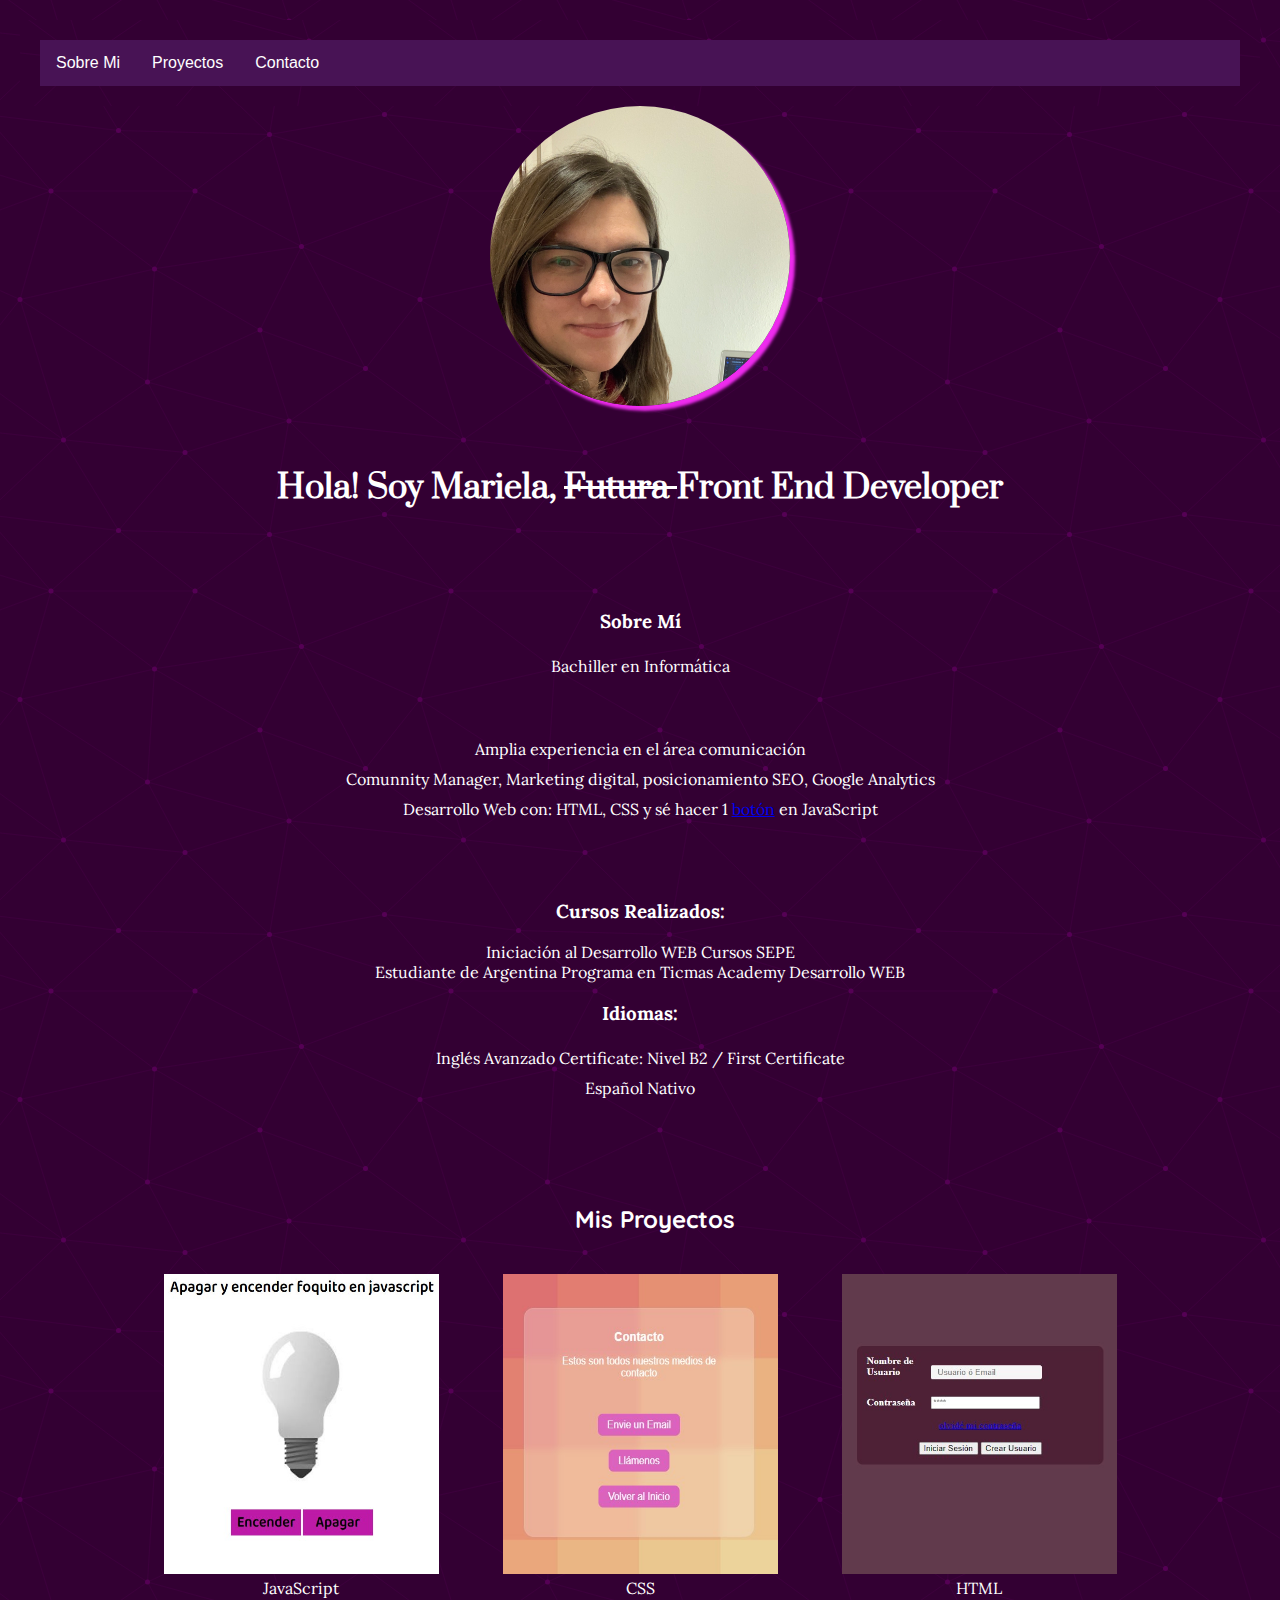
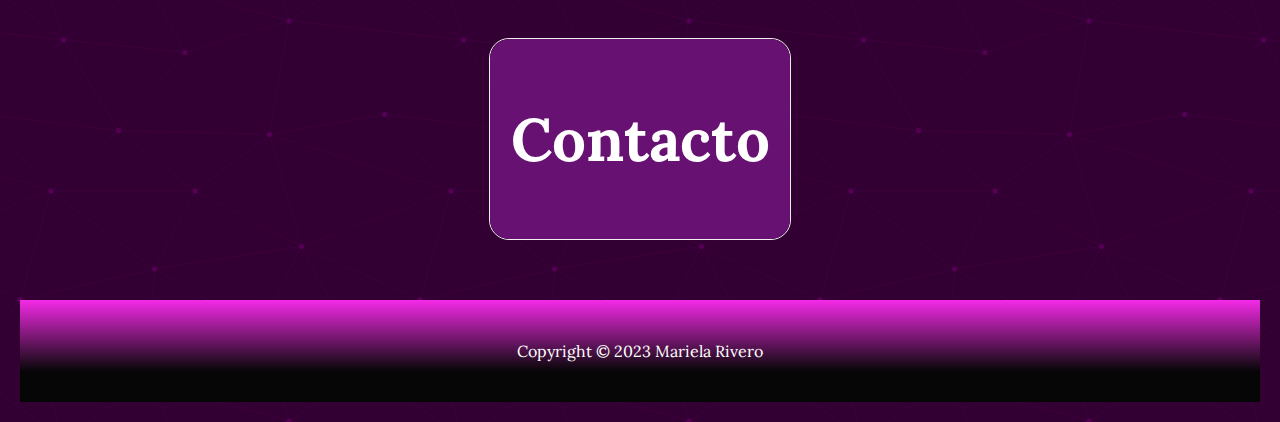
<file: Index.html>
<!DOCTYPE html>
<html lang="es">
<head>
    <meta charset="UTF-8">
    <meta http-equiv="X-UA-Compatible" content="IE=edge">
    <meta name="viewport" content="width=device-width, initial-scale=1.0">
    <title>Mi curriculum</title>
  <link rel="stylesheet" type="text/css" href="styles.css">
</head>
<body>
  <header>
    <link rel="preconnect" href="https://fonts.googleapis.com">
    <link rel="preconnect" href="https://fonts.gstatic.com" crossorigin>
    <link href="https://fonts.googleapis.com/css2?family=Lora:ital@1&family=Prata&display=swap" rel="stylesheet">
    <link rel="preconnect" href="https://fonts.googleapis.com">
    <link rel="preconnect" href="https://fonts.gstatic.com" crossorigin>
    <link href="https://fonts.googleapis.com/css2?family=Lora:ital@1&family=Prata&family=Quicksand:wght@300&display=swap" rel="stylesheet">
    
    <div class="navbar">
        <div class="dropdown">
          <button class="dropbtn">Sobre Mi
          <i class="fa fa-caret-down"></i>
          </button>
            <div class="dropdown-content">
          <a href="#Secundario">Estudio Terciario</a>
          <a href="#Experiencia">Experiencia Laboral</a>
          <a href="#Idioma">Nivel Idiomas</a>
            </div></div> 
         <a href="#projects">Proyectos</a>
         <a href="#contacto">Contacto</a>
        
    </div>
  
  </header>
  
  <body>
    <div class="box"></div>
    <br>
    <br>
    <br>
    <h1>Hola! Soy Mariela, <del> Futura </del> Front End Developer</h1> <br>
    <br>
    <br>
    <br>
    <section id="about">
      <h3>Sobre Mí</h3>
      <p id="Secundario">Bachiller en Informática <br> </p>
        <br>
        <p id="Experiencia"> Amplia experiencia en el área comunicación <br>
         Comunnity Manager,  Marketing digital, posicionamiento SEO, Google Analytics <br>
         Desarrollo Web con: HTML, CSS y sé hacer 1 <a href="Proyecto1.html">botón</a>  en JavaScript </p><br><br>
         <H3 id="Cursos">Cursos Realizados:</H3>
         <ul>
         <li >Iniciación al Desarrollo WEB Cursos SEPE</li>
         <li>Estudiante de Argentina Programa en Ticmas Academy Desarrollo WEB </li>
         <h3 id="Idioma">Idiomas:</h3>
         <p>Inglés Avanzado Certificate: Nivel B2 / First Certificate <br>
        Español Nativo
        </p>
        
    </section>
<br>
<br><br><br>
    <section id="projects">
      <h2>Mis Proyectos</h2> <br><br>
      <div id="contenedor_principal">
    
        <div class="contenedor_imagen_texto">
        <div class="imagen"><a href="Proyecto1.html"><img src="proyecto1.jpg" width="275" height="300"></a></div>
        <div class="texto">JavaScript</div>
        </div>
       
        <div class="contenedor_imagen_texto">
        <div class="imagen"><a href="proyecto2.html"><img src="proyecto2.jpg" width="275" height="300"></a></div>
        <br>
        <div class="texto">CSS</div>
        </div>
  
        <div class="contenedor_imagen_texto">
        <div class="imagen"><a href="Proyecto3.html"><img src="proyecto3.jpg"width="275" height="300"> </a></div>
        <br>
        <div class="texto">HTML</div>
        </div>
        </div>
        </section>
 <br>

 <div class="flip-card" id="contacto">
  <div class="flip-card-inner">
    <div class="flip-card-front">
      <br>
      <h3 class="glow">Contacto </h3>
    </div>
    <div class="flip-card-back">
      <br>
      <h1>Mi Teléfono aqui</h1><br>
    </div>
  </div>
</div>
<br><br><br>


 
    </body>
  <footer>
    <p>Copyright © 2023 Mariela Rivero</p>
  </footer>
</body>
</html>
</file>
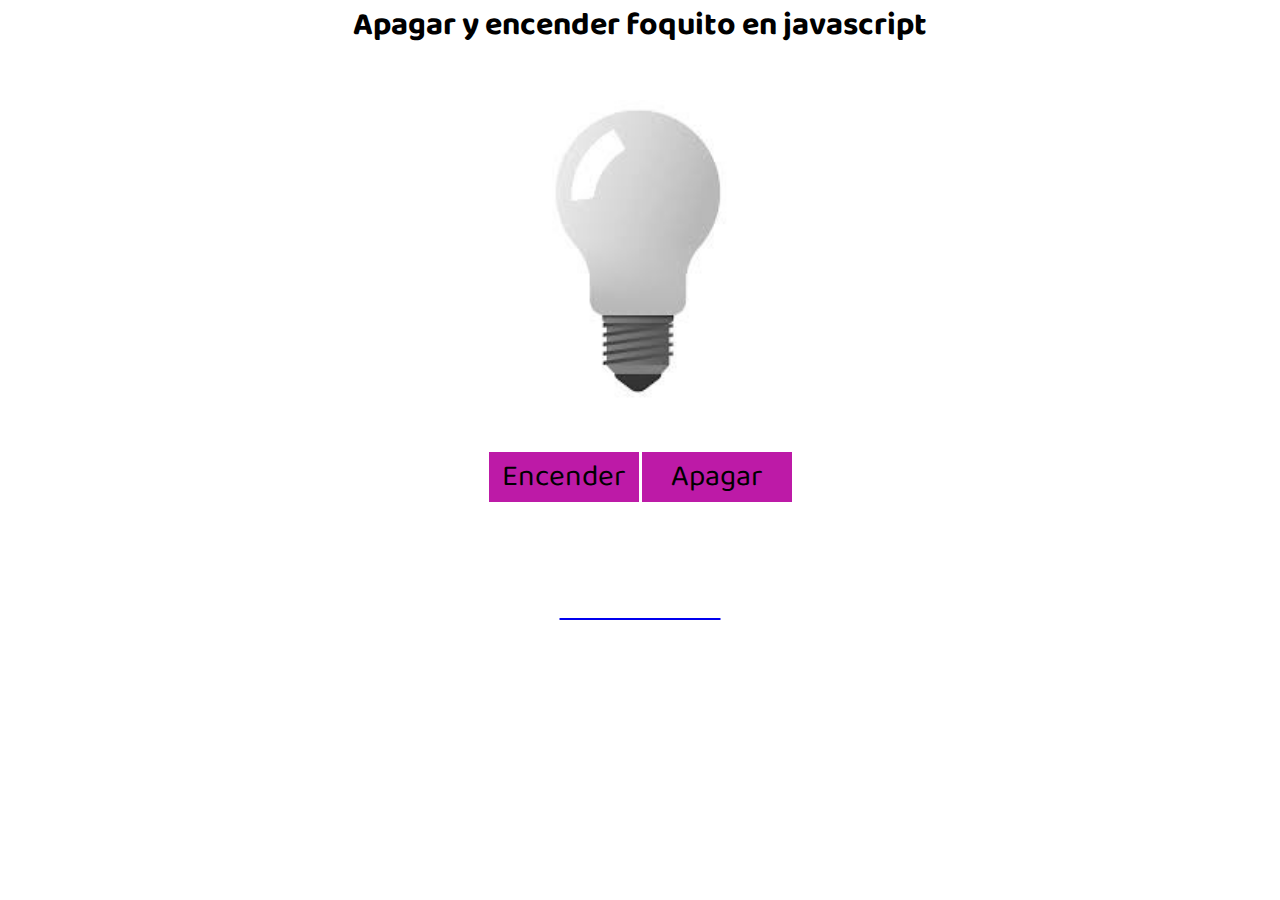
<file: Proyecto1.html>
<!DOCTYPE html>
<html lang="es">
<head>
    <meta charset="UTF-8">
    <meta http-equiv="X-UA-Compatible" content="IE=edge">
    <meta name="viewport" content="width=device-width, initial-scale=1.0">
    <title>Foquito</title>
    <link rel="stylesheet" href="projecto1.css">
</head>
<body class="body">
    <h1 id="titulo">Apagar y encender foquito en javascript</h1>
</header>
<section>
  <img src="bulboff.jpg" id="bulb" width="200">
  <div class="btn_container"><button id="on" class="bulb_btn" onclick="bulb_on()">Encender</button>
    <button id="off" class="bulb_btn" onclick="bulb_off()">Apagar</button>
  </div>
</section>
<h2>Encender de nuevo</h2>
<a href="Index.html" ><h2>volver al inicio </h2></a>

<script src="projecto1.js"></script>
    
</body>
</html>
</file>
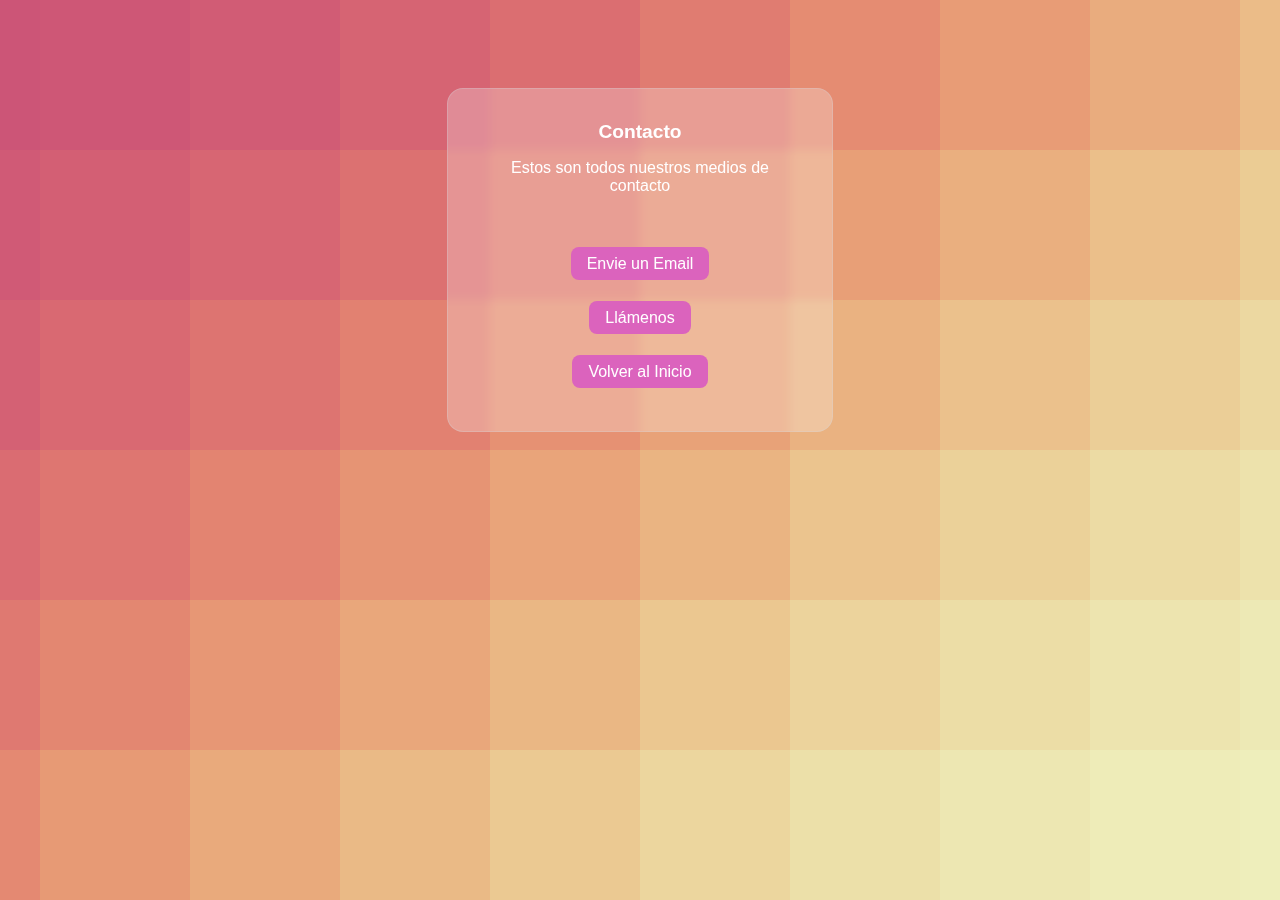
<file: proyecto2.html>
<!DOCTYPE html>
<html lang="es">
<head>
    <meta charset="UTF-8">
    <meta http-equiv="X-UA-Compatible" content="IE=edge">
    <meta name="viewport" content="width=device-width, initial-scale=1.0">
    <title>Efecto cristal CSS</title>
    <link rel="stylesheet" href="proyecto2.css">
</head>
<body>
   <div class="card">
    <h3 class="card-title">Contacto</h3>
    <p>Estos son todos nuestros medios de contacto</p><br><br>
    <a href="mailto:email@falso.com">Envie un Email</a><br><br><br>
    <a href="tel:+34987686">Llámenos</a> <br><br><br>
    <a href="Index.html">Volver al Inicio</a>   <br><br>
</div>
</body>
</html>
</file>
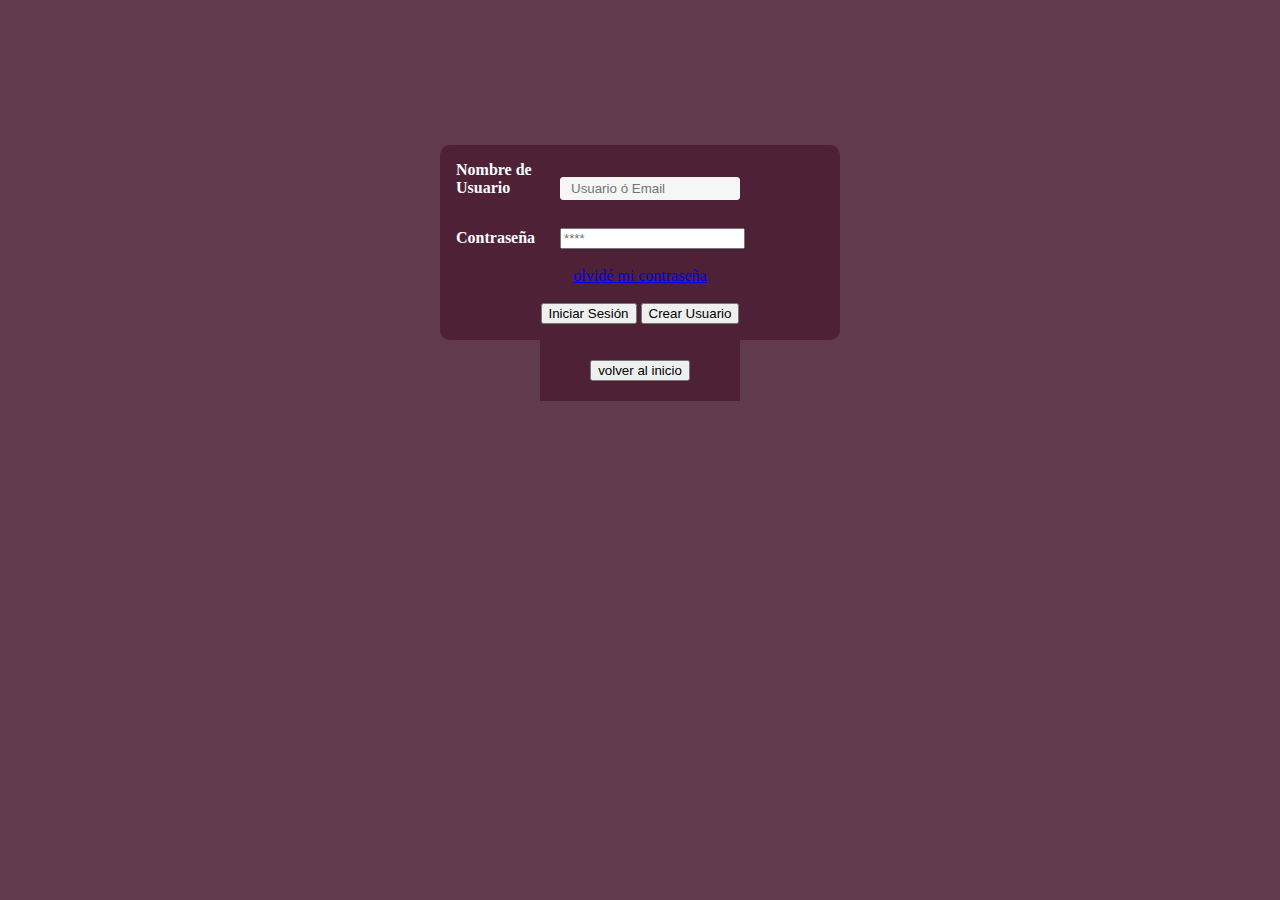
<file: Proyecto3.html>
<!DOCTYPE html>
<html lang="es">
<head>
    <meta charset="UTF-8">
    <meta http-equiv="X-UA-Compatible" content="IE=edge">
    <meta name="viewport" content="width=device-width, initial-scale=1.0">
    <title>Formulario Inicio de Sesión</title>
    <link rel="stylesheet" href="proyecto3.css">
</head>
<body>
    <div>
<form action="#" method="post" name="iniciosesion">
    <label for="usuario"> Nombre de Usuario</label>
    <input type="text" placeholder="Usuario ó Email" required> <br><br>
    <label for="Pass">Contraseña</label> 
    <input type="password" placeholder="****" required> <br><br>
    
    <div id=botones>
    <a href="recuperar.html">olvidé mi contraseña</a> <br><br> 
    <button type="submit">Iniciar Sesión</button>
    <a href="nuevousu.html"></a><button>Crear Usuario</button>
    </div>
</form>
</div id=botones>
<div id="boton">
<a href="Index.html"><button> volver al inicio </button></a>
</div>
</body>
</html>
</file>
<file: styles.css>
body {
    
    background-color: #330033;
    background-image: url("data:image/svg+xml,%3Csvg xmlns='http://www.w3.org/2000/svg' width='400' height='400' viewBox='0 0 800 800'%3E%3Cg fill='none' stroke='%23404' stroke-width='1'%3E%3Cpath d='M769 229L1037 260.9M927 880L731 737 520 660 309 538 40 599 295 764 126.5 879.5 40 599-197 493 102 382-31 229 126.5 79.5-69-63'/%3E%3Cpath d='M-31 229L237 261 390 382 603 493 308.5 537.5 101.5 381.5M370 905L295 764'/%3E%3Cpath d='M520 660L578 842 731 737 840 599 603 493 520 660 295 764 309 538 390 382 539 269 769 229 577.5 41.5 370 105 295 -36 126.5 79.5 237 261 102 382 40 599 -69 737 127 880'/%3E%3Cpath d='M520-140L578.5 42.5 731-63M603 493L539 269 237 261 370 105M902 382L539 269M390 382L102 382'/%3E%3Cpath d='M-222 42L126.5 79.5 370 105 539 269 577.5 41.5 927 80 769 229 902 382 603 493 731 737M295-36L577.5 41.5M578 842L295 764M40-201L127 80M102 382L-261 269'/%3E%3C/g%3E%3Cg fill='%23505'%3E%3Ccircle cx='769' cy='229' r='5'/%3E%3Ccircle cx='539' cy='269' r='5'/%3E%3Ccircle cx='603' cy='493' r='5'/%3E%3Ccircle cx='731' cy='737' r='5'/%3E%3Ccircle cx='520' cy='660' r='5'/%3E%3Ccircle cx='309' cy='538' r='5'/%3E%3Ccircle cx='295' cy='764' r='5'/%3E%3Ccircle cx='40' cy='599' r='5'/%3E%3Ccircle cx='102' cy='382' r='5'/%3E%3Ccircle cx='127' cy='80' r='5'/%3E%3Ccircle cx='370' cy='105' r='5'/%3E%3Ccircle cx='578' cy='42' r='5'/%3E%3Ccircle cx='237' cy='261' r='5'/%3E%3Ccircle cx='390' cy='382' r='5'/%3E%3C/g%3E%3C/svg%3E");
    font-family: Arial, sans-serif;
    margin: 0;
    padding: 0;
    text-align: center
  }
  
  header {
    
    background-color: #330033;
    background-image: url("data:image/svg+xml,%3Csvg xmlns='http://www.w3.org/2000/svg' width='400' height='400' viewBox='0 0 800 800'%3E%3Cg fill='none' stroke='%23404' stroke-width='1'%3E%3Cpath d='M769 229L1037 260.9M927 880L731 737 520 660 309 538 40 599 295 764 126.5 879.5 40 599-197 493 102 382-31 229 126.5 79.5-69-63'/%3E%3Cpath d='M-31 229L237 261 390 382 603 493 308.5 537.5 101.5 381.5M370 905L295 764'/%3E%3Cpath d='M520 660L578 842 731 737 840 599 603 493 520 660 295 764 309 538 390 382 539 269 769 229 577.5 41.5 370 105 295 -36 126.5 79.5 237 261 102 382 40 599 -69 737 127 880'/%3E%3Cpath d='M520-140L578.5 42.5 731-63M603 493L539 269 237 261 370 105M902 382L539 269M390 382L102 382'/%3E%3Cpath d='M-222 42L126.5 79.5 370 105 539 269 577.5 41.5 927 80 769 229 902 382 603 493 731 737M295-36L577.5 41.5M578 842L295 764M40-201L127 80M102 382L-261 269'/%3E%3C/g%3E%3Cg fill='%23505'%3E%3Ccircle cx='769' cy='229' r='5'/%3E%3Ccircle cx='539' cy='269' r='5'/%3E%3Ccircle cx='603' cy='493' r='5'/%3E%3Ccircle cx='731' cy='737' r='5'/%3E%3Ccircle cx='520' cy='660' r='5'/%3E%3Ccircle cx='309' cy='538' r='5'/%3E%3Ccircle cx='295' cy='764' r='5'/%3E%3Ccircle cx='40' cy='599' r='5'/%3E%3Ccircle cx='102' cy='382' r='5'/%3E%3Ccircle cx='127' cy='80' r='5'/%3E%3Ccircle cx='370' cy='105' r='5'/%3E%3Ccircle cx='578' cy='42' r='5'/%3E%3Ccircle cx='237' cy='261' r='5'/%3E%3Ccircle cx='390' cy='382' r='5'/%3E%3C/g%3E%3C/svg%3E");
    padding: 20px;
  }
  
  h1 {
    margin: 0 auto; 
    font-family: 'Lora', serif;
    font-family: 'Prata', serif;
    text-align: center;
    color:white ;

  }
  h2
  { padding-left: 30px;
    margin: 0 auto; 
    font-family: 'Lora', serif;
    font-family: 'Prata', serif;
    text-align: center;
  }
  
  nav {
    text-align: right;
   
  }
  
  nav ul {
    
    list-style-type: none;
    margin: 0;
    padding: 0;
  }
  
  nav li {
    display: inline-block;
    margin-left: 20px;
  }
  
  nav a {
    color: white;
    text-decoration: none;
    }
  
  .box{
    width: 300px;
    height: 300px;
    background-image: url(./mifoto.jpeg);
    background-size: cover;
    border-radius: 50%;
    margin: 0 auto;
    box-shadow: 5px 5px 3px #ee2bee ;
}

  body {
    padding: 20px;
    font-family:lora;
    color: white;
    }
  
  section {
    margin-bottom: 20px;
    
  }
  
  section h2 {
    margin-top: 0;
    font-family: 'Lora', serif;
    font-family: 'Prata', serif;
    font-family: 'Quicksand', sans-serif;
  }
  
  section ul {
    list-style-type: none;
    margin: 0;
    padding: 0;
  }

  footer {
   
  background: rgb(6,6,6);
  background: linear-gradient(0deg, rgba(6,6,6,1) 30%, rgba(244,42,231,1) 100%);
    padding: 20px;
    text-align: center;
    color: white;
    
  }
  /*tarjeta flip */
  .flip-card {
    background-color: transparent;
    width: 300px;
    height: 200px;
    border: 1px solid #f1f1f1;
    perspective: 1000px; 
    border-radius: 20px;   
  }
  
  .flip-card-inner {
    
    position: relative;
    width: 100%;
    height: 100%;
    text-align: center;
    transition: transform 0.8s;
    transform-style: preserve-3d;
  
  }

  .flip-card:hover .flip-card-inner {
    transform: rotateY(180deg);
  }
  
  .flip-card-front, .flip-card-back {
    position: absolute;
    width: 100%;
    height: 100%;
    -webkit-backface-visibility: hidden; 
    backface-visibility: hidden;
    border-radius: 20px;
    display: flex;
    align-items: center;
    
   
  }

  .flip-card-front {
    background-color: rgb(103, 17, 114);
    color: black;
    
  }

  .flip-card-back {
    background-color: rgb(4, 8, 12);
    color: white;
    transform: rotateY(180deg);
  }

  .glow {
    font-size: 60px;
    color: #fff;
    -webkit-animation: glow 1s ease-in-out infinite alternate;
    -moz-animation: glow 1s ease-in-out infinite alternate;
    animation: glow 1s ease-in-out infinite alternate;
    align-items: center;
    display: flex;
    height: 100px;
    justify-content: center;
    width: 200px;
    margin: auto;
  }
  
  @-webkit-keyframes glow {
    from {
      text-shadow: 0 0 10px #fff, 0 0 20px #fff, 0 0 30px #e60073, 0 0 40px #e60073, 0 0 50px #e60073, 0 0 60px #e60073, 0 0 70px #e60073;
    }
    to {
      text-shadow: 0 0 20px #fff, 0 0 30px #ff4da6, 0 0 40px #ff4da6, 0 0 50px #ff4da6, 0 0 60px #ff4da6, 0 0 70px #ff4da6, 0 0 80px #ff4da6;
    }
  }
 

  #contenedor_principal{
    width:1024px;
    height:auto;
    position:relative;
    margin:auto;
    }
    .contenedor_imagen_texto{
    width:335px;
    height:auto;
    position:relative;
    display:inline-block;
    vertical-align:top;
    overflow:hidden;
    }
    .imagen, .texto{
    width:100%;
    height:auto;
    position:relative;
    display:inline;
    }
    .texto{
    height:auto;
    text-align:center;
    }
  
 #contacto{
  margin: 0 auto;
 }

 p{ line-height: 0.8cm;
text-align:center;}

.navbar {
  overflow: hidden;
  background-color: rgb(72, 19, 85);
  font-family: Arial;
}
.navbar a {
  float: left;
  font-size: 16px;
  color: white;
  text-align: center;
  padding: 14px 16px;
  text-decoration: none;
}

.dropdown {
  float: left;
  overflow: hidden;
}

.dropdown .dropbtn {
  font-size: 16px;
  border: none;
  outline: none;
  color: white;
  padding: 14px 16px;
  background-color: inherit;
  font-family: inherit; 
  margin: 0; }

.navbar a:hover, .dropdown:hover .dropbtn {
  background-color: rgb(255, 0, 191);
}
.dropdown-content {
  display: none;
  position: absolute;
  background-color: #f9f9f9;
  min-width: 160px;
  box-shadow: 0px 8px 16px 0px rgba(0,0,0,0.2);
  z-index: 1;
}

.dropdown-content a {
  float: none;
  color: black;
  padding: 12px 16px;
  text-decoration: none;
  display: block;
  text-align: left;
}

.dropdown-content a:hover {
  background-color: #ddd;
}

.dropdown:hover .dropdown-content {
  display: block;
}
</file>
<file: projecto1.css>
@import url("https://fonts.googleapis.com/css2?family=Baloo+Bhai+2:wght@600&display=swap");
* {
  margin: 0;
  padding: 0;
  box-sizing: border-box;
}
body {
  font-family: "Baloo Bhai 2", cursive;
}
header {
  height: 100px;
  width: 100%;
  background: #34dab4;
  color: #3f3f3f;
  display: flex;
  justify-content: center;
  align-items: center;
  font-size: 20px;
}
section {
  width: 100%;
  height: 500px;
  display: flex;
  justify-content: center;
  align-items: center;
  flex-direction: column;
}
.btn_container {
  margin-top: 50px;
}
.bulb_btn {
  font-family: "Baloo Bhai 2", cursive;
  width: 150px;
  height: 50px;
  border: none;
  outline: none;
  cursor: pointer;
  background: #bd1aa7;
  font-size: 30px;
}
h1{
  text-align: center;
  color:black ;
  transition: ease-in;
  
}
h2{
  text-align: center;
  color:white ;
  transition: ease-in;
}
</file>
<file: proyecto2.css>
body {
    align-items: center;
    padding: 5rem;
    font-family: sans-serif;
    background-position: center;
    background-color: #cc5577;
    background-image: url("data:image/svg+xml,%3Csvg xmlns='http://www.w3.org/2000/svg' width='100%25' height='100%25' viewBox='0 0 100 60'%3E%3Cg %3E%3Crect fill='%23cc5577' width='11' height='11'/%3E%3Crect fill='%23ce5776' x='10' width='11' height='11'/%3E%3Crect fill='%23d05a76' y='10' width='11' height='11'/%3E%3Crect fill='%23d15c75' x='20' width='11' height='11'/%3E%3Crect fill='%23d35f74' x='10' y='10' width='11' height='11'/%3E%3Crect fill='%23d46174' y='20' width='11' height='11'/%3E%3Crect fill='%23d66473' x='30' width='11' height='11'/%3E%3Crect fill='%23d76673' x='20' y='10' width='11' height='11'/%3E%3Crect fill='%23d96972' x='10' y='20' width='11' height='11'/%3E%3Crect fill='%23da6c72' y='30' width='11' height='11'/%3E%3Crect fill='%23db6e71' x='40' width='11' height='11'/%3E%3Crect fill='%23dc7171' x='30' y='10' width='11' height='11'/%3E%3Crect fill='%23dd7471' x='20' y='20' width='11' height='11'/%3E%3Crect fill='%23de7671' x='10' y='30' width='11' height='11'/%3E%3Crect fill='%23df7971' y='40' width='11' height='11'/%3E%3Crect fill='%23e07c71' x='50' width='11' height='11'/%3E%3Crect fill='%23e17e71' x='40' y='10' width='11' height='11'/%3E%3Crect fill='%23e28171' x='30' y='20' width='11' height='11'/%3E%3Crect fill='%23e38471' x='20' y='30' width='11' height='11'/%3E%3Crect fill='%23e38771' x='10' y='40' width='11' height='11'/%3E%3Crect fill='%23e48972' y='50' width='11' height='11'/%3E%3Crect fill='%23e58c72' x='60' width='11' height='11'/%3E%3Crect fill='%23e58f73' x='50' y='10' width='11' height='11'/%3E%3Crect fill='%23e69173' x='40' y='20' width='11' height='11'/%3E%3Crect fill='%23e69474' x='30' y='30' width='11' height='11'/%3E%3Crect fill='%23e79775' x='20' y='40' width='11' height='11'/%3E%3Crect fill='%23e79a75' x='10' y='50' width='11' height='11'/%3E%3Crect fill='%23e89c76' x='70' width='11' height='11'/%3E%3Crect fill='%23e89f77' x='60' y='10' width='11' height='11'/%3E%3Crect fill='%23e8a278' x='50' y='20' width='11' height='11'/%3E%3Crect fill='%23e9a47a' x='40' y='30' width='11' height='11'/%3E%3Crect fill='%23e9a77b' x='30' y='40' width='11' height='11'/%3E%3Crect fill='%23e9aa7c' x='20' y='50' width='11' height='11'/%3E%3Crect fill='%23e9ac7e' x='80' width='11' height='11'/%3E%3Crect fill='%23eaaf7f' x='70' y='10' width='11' height='11'/%3E%3Crect fill='%23eab281' x='60' y='20' width='11' height='11'/%3E%3Crect fill='%23eab482' x='50' y='30' width='11' height='11'/%3E%3Crect fill='%23eab784' x='40' y='40' width='11' height='11'/%3E%3Crect fill='%23eaba86' x='30' y='50' width='11' height='11'/%3E%3Crect fill='%23ebbc88' x='90' width='11' height='11'/%3E%3Crect fill='%23ebbf8a' x='80' y='10' width='11' height='11'/%3E%3Crect fill='%23ebc18c' x='70' y='20' width='11' height='11'/%3E%3Crect fill='%23ebc48e' x='60' y='30' width='11' height='11'/%3E%3Crect fill='%23ebc790' x='50' y='40' width='11' height='11'/%3E%3Crect fill='%23ebc992' x='40' y='50' width='11' height='11'/%3E%3Crect fill='%23ebcc94' x='90' y='10' width='11' height='11'/%3E%3Crect fill='%23ebce97' x='80' y='20' width='11' height='11'/%3E%3Crect fill='%23ebd199' x='70' y='30' width='11' height='11'/%3E%3Crect fill='%23ecd39c' x='60' y='40' width='11' height='11'/%3E%3Crect fill='%23ecd69e' x='50' y='50' width='11' height='11'/%3E%3Crect fill='%23ecd8a1' x='90' y='20' width='11' height='11'/%3E%3Crect fill='%23ecdba4' x='80' y='30' width='11' height='11'/%3E%3Crect fill='%23ecdda6' x='70' y='40' width='11' height='11'/%3E%3Crect fill='%23ece0a9' x='60' y='50' width='11' height='11'/%3E%3Crect fill='%23ede2ac' x='90' y='30' width='11' height='11'/%3E%3Crect fill='%23ede4af' x='80' y='40' width='11' height='11'/%3E%3Crect fill='%23ede7b2' x='70' y='50' width='11' height='11'/%3E%3Crect fill='%23ede9b5' x='90' y='40' width='11' height='11'/%3E%3Crect fill='%23eeecb8' x='80' y='50' width='11' height='11'/%3E%3Crect fill='%23EEB' x='90' y='50' width='11' height='11'/%3E%3C/g%3E%3C/svg%3E");
    background-attachment: fixed;
    background-size: cover;


}
  .card {
    width: 20rem;
    height: auto;
    padding: 2rem;
    border-radius: 1rem;
    font-size: 1rem;
    color:white;
    background: rgba(255, 255, 255, .25);
    -webkit-backdrop-filter: blur(5px);
    backdrop-filter: blur(5px);
    border: 1.5px solid rgba(209, 213, 219, 0.3);
    text-align: center;
    
  }
  
  .card-title {
    margin-top: 0;
    margin-bottom: .5rem;
    font-size: 1.2rem;
    font-weight: 600;
  }
  .card p{
    margin-bottom: 1.5rem;
  }
  a {
    background-color: #db63bd;
    border-radius: 0.5rem;
    color: white;
    padding: 0.5rem 1rem;
    text-decoration: none;
    text-align: center;
  }
  div{
    margin: 0 auto;
  }
</file>
<file: proyecto3.css>
*{box-sizing:border-box;}
body{
    background-color: rgba(83, 41, 61, 0.918);
    align-items: center;
    margin-top: 145px;
}
form{
	width:400px;
	padding:16px;
	border-radius:10px;
	margin:0 auto;
	background-color:rgb(78, 33, 54);
    color: #fff;
}

form label{
	width: 100px;
	font-weight:bold;
	display:inline-block;
}

form input[type="text"],
form input[type="email"]{
	width:180px;
	padding:3px 10px;
	border:1px solid #f6f6f6;
	border-radius:3px;
	background-color:#f6f6f6;
	margin: 10px 0;
	display:inline-block;
}

form input[type="submit"]{
	width:100%;
	padding:8px 16px;
	margin-top:32px;
	border:1px solid #000;
	border-radius:5px;
	display:block;
	color:#fff;
	background-color:#000;
} 

form input[type="submit"]:hover{
	cursor:pointer;
}

textarea{
	width:100%;
	height:100px;
	border:1px solid #f6f6f6;
	border-radius:3px;
	background-color:#f6f6f6;			
	margin:8px 0;
	/*resize: vertical | horizontal | none | both*/
	resize:none;
	display:block;
}
button{
    align-self: center;
}
#botones{
    margin: 0 auto;
    text-align: center;
}

#boton {
	
	margin: 0 auto;
    text-align: center;
	background-color:rgb(78, 33, 54);
	width:200px;
	padding: 20px; 10px;
}
</file>
